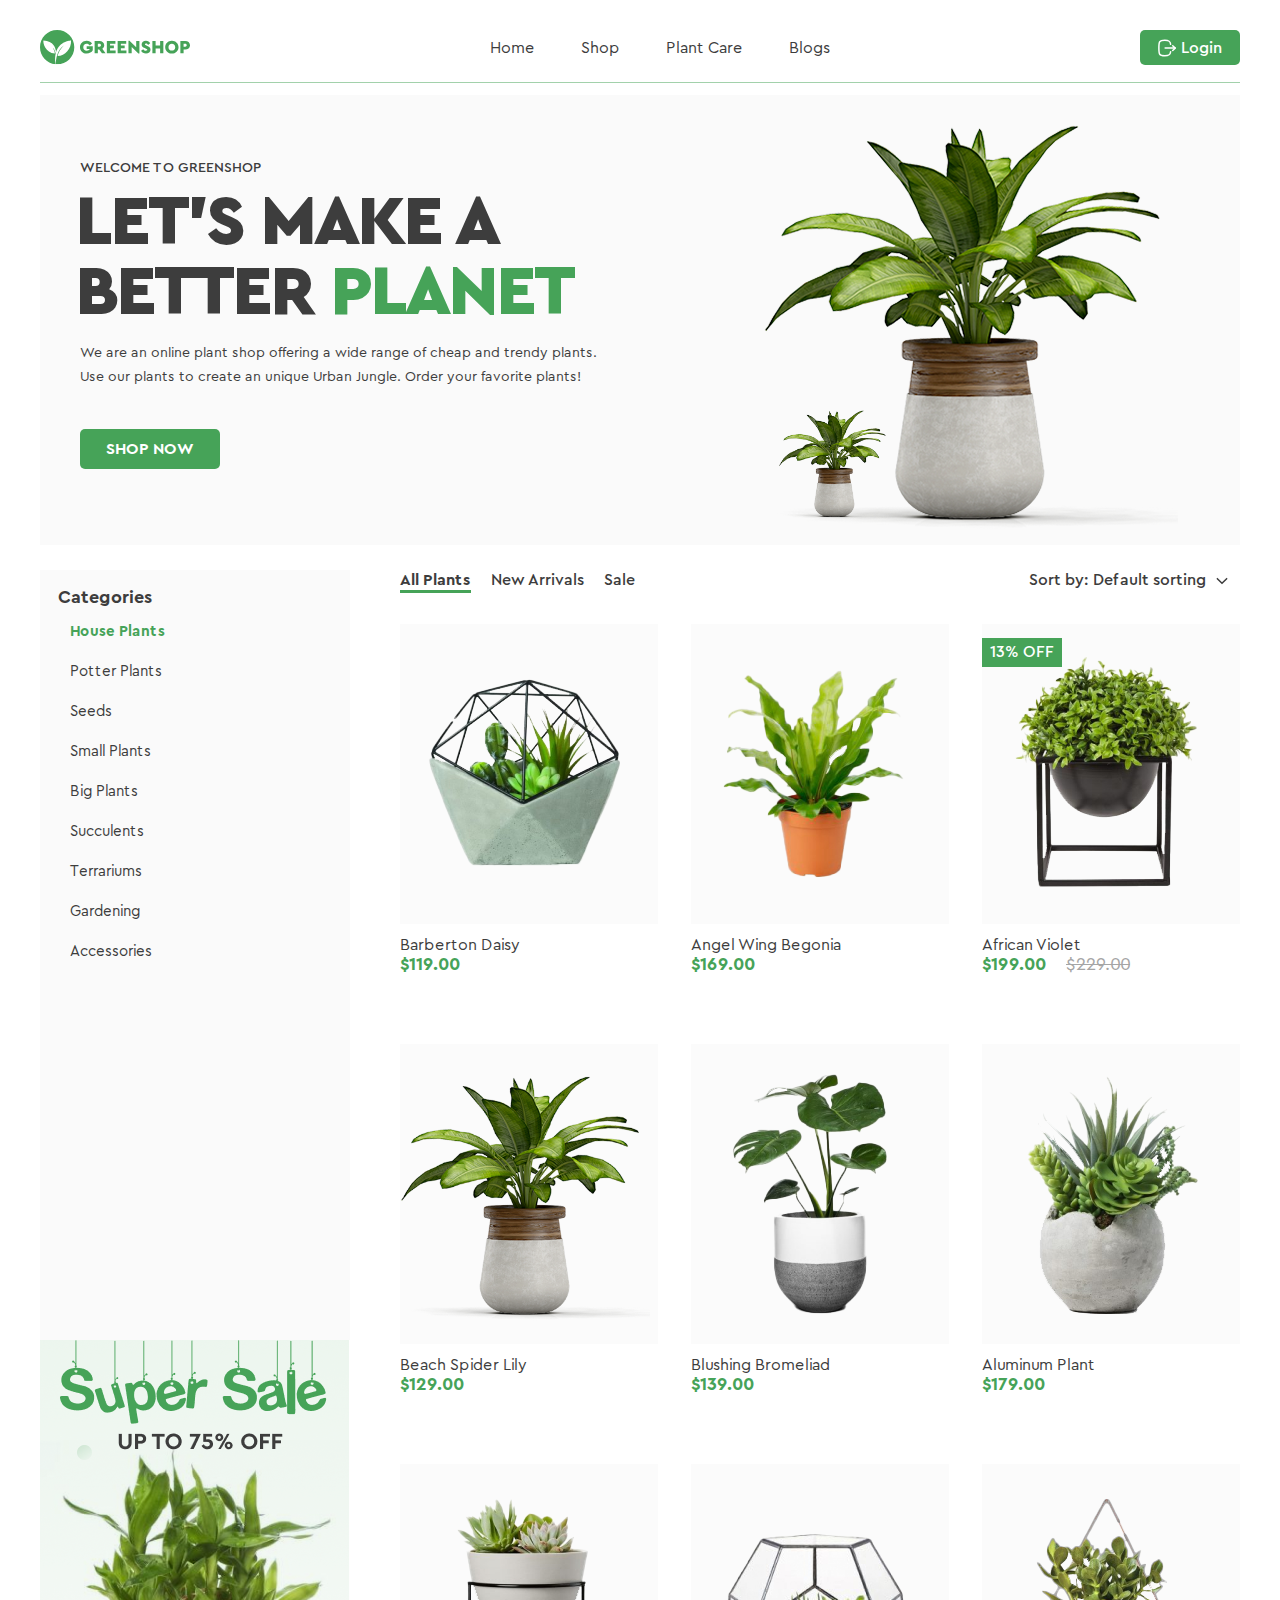
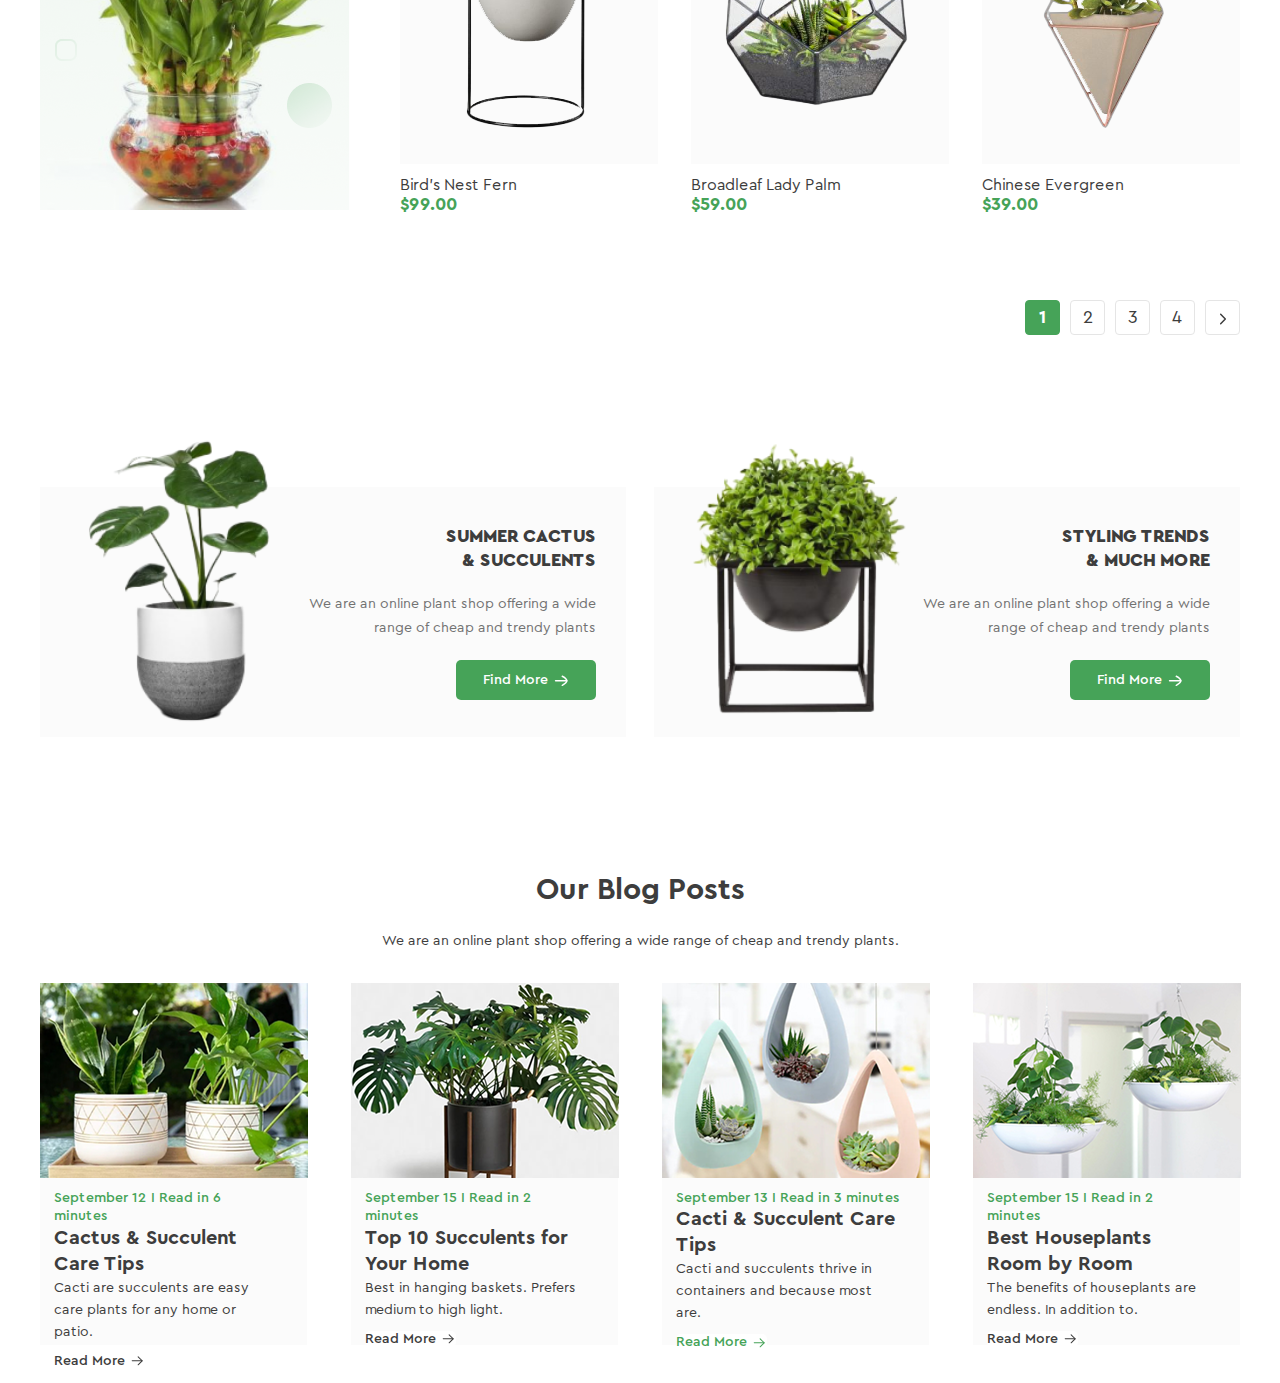
<file: index.html>
<!DOCTYPE html>
<html lang="en">
<head>
    <meta charset="UTF-8">
    <meta name="viewport"
          content="width=device-width, user-scalable=yes, initial-scale=1.0, maximum-scale=1.0, minimum-scale=0.5">
    <meta http-equiv="X-UA-Compatible" content="ie=edge">
    <title>GREENSHOP - Home</title>
<!--    <link rel="stylesheet" href="./css/reset.css">-->
    <link rel="stylesheet" href="./styles/normalize.css">
    <link rel="stylesheet" href="./styles/index.css">
</head>
<body>
    <div id="menu">
        <div class="header-wrapper">
            <header>
                <nav>
                    <div class="header-wrapper">
                        <div class="header-wrapper-nav wrapper-just-left">
                            <button onclick="location.href ='./index.html'" class="button-home"><img src="./img/logo.svg" alt="Home"></button>
                        </div>
                        <div class="header-wrapper-nav wrapper-just-center">
                            <ul class="list-main-menu">
                                <li>
                                    <a href="#section1">Home</a>
                                </li>
                                <li>
                                    <a href="#section2">Shop</a>
                                </li>
                                <li>
                                    <a href="#section3">Plant&nbsp;Care</a>
                                    <ul>
                                        <li>
                                            <a href="#">Drainage</a>
                                        </li>
                                        <li>
                                            <a href="#">Fungicides</a>
                                        </li>
                                        <li>
                                            <a href="#">Fertilizer</a>
                                        </li>
                                        <li>
                                            <a href="#">Priming<div class="dropdown-marker"></div></a>
                                            <ul>
                                                <li><a href="#">Universal</a></li>
                                                <li><a href="#">For Ficus</a></li>
                                                <li><a href="#">For Cacti</a></li>
                                                <li><a href="#">For Citrus</a></li>
                                                <li><a href="#">For those in bloom</a></li>
                                                <li><a href="#">For Orchids</a></li>
                                            </ul>
                                        </li>
                                    </ul>
                                </li>
                                <li>
                                    <a href="#section4">Blogs</a>
                                </li>
                            </ul>
                        </div>
                        <div class="header-wrapper-nav wrapper-just-right">
                            <button onclick="location.href ='./pages/register.html'" class="button-login wrapper-just-left"><img class="loginImg" src="./img/login.svg" alt="Login">Login</button>
                        </div>
                    </div>
                </nav>
            </header>
        </div>
    </div>
    <div id="banner">
        <div class="header-wrapper">
            <div class="banner-wrapper">
                <div class="banner-container">
                    <div>
                        <h2 class="text">WELCOME TO GREENSHOP</h2>
                    </div>
                    <div>
                        <h1 class="text">LET'S MAKE A<br>BETTER <span class="text-color-gs">PLANET</span></h1>
                    </div>
                    <div>
                        <h3 class="text">We are an online plant shop offering a wide range of cheap and trendy plants. Use our plants to create an unique Urban Jungle. Order your favorite plants!</h3>
                    </div>
                    <div>
                        <button onclick="location.href ='https://www.instagram.com/life.contours/'" class="button-shopnow">SHOP&nbsp;NOW</button>
                    </div>
                </div>
                <div class="banner-container">
                    <div class="">
                        <img class="plantImgLarge" src="./img/plant-04.png" alt="">
                    </div>
                    <div class="">
                        <img class="plantImgSmall" src="./img/plant-04.png" alt="">
                    </div>
                </div>
            </div>
        </div>
    </div>
    <div id="categories">
        <div class="header-wrapper wrapper-align-left">
        <div>
            <div class="categories-wrapper marginT25">
                <div class="categories-menu-bg">
                    <div class="marginT18">
                        <span class="categories-header">Categories</span>
                        <ul class="categories-menu">
                            <li class="sel">House Plants</li>
                            <li>Potter Plants</li>
                            <li>Seeds</li>
                            <li>Small Plants</li>
                            <li>Big Plants</li>
                            <li>Succulents</li>
                            <li>Terrariums</li>
                            <li>Gardening</li>
                            <li>Accessories</li>
                        </ul>
                    </div>
                    <img class="bannerCategories" src="./img/banner-categories.png" alt="">
                </div>
                <div class="all-plants-bg">
                    <nav>
                        <div class="display-flex">
                            <div class="all-plants-wrapper-nav">
                                <div class="all-plants-menu sel">All&nbsp;Plants</div>
                                <div class="all-plants-menu">New&nbsp;Arrivals</div>
                                <div class="all-plants-menu">Sale</div>
                            </div>
                            <div class="all-plants-wrapper-nav wrapper-just-right">
                                <div class="all-plants-menu">Sort&nbsp;by:&nbsp;Default&nbsp;sorting&nbsp;&nbsp;<img class="vertical-align-middle" src="./img/dropdownmenu-arrow-down.svg" alt=""></div>
                            </div>
                        </div>
                    </nav>
                    <div class="marginT31">
                        <div class="display-flex">
                            <div class="plant-item-container all-plants-items-wrapper-nav">
                                <div class="plant-item-icons">
                                    <div class="plant-item-icons-stripe"></div>
                                    <div class="plant-item-icons-wrapper">
                                        <div class="plant-item-icons-item"><img class="" src="./img/hover-cart.svg" alt=""></div>
                                        <div class="plant-item-icons-item"><img class="" src="./img/hover-fav.svg" alt=""></div>
                                        <div class="plant-item-icons-item"><img class="" src="./img/hover-zoom.svg" alt=""></div>
                                    </div>
                                </div>
                                <div class="plant-image-container">
                                    <img class="" height="250" src="./img/plant-01.png" alt="">
                                </div>
                                <div class="plant-text-container">
                                    <span class="plant-text-style">Barberton Daisy</span><br>
                                    <span class="plant-text-style price">$119.00</span>
                                </div>
                            </div>
                            <div class="plant-item-container all-plants-items-wrapper-nav">
                                <div class="plant-item-icons">
                                    <div class="plant-item-icons-stripe"></div>
                                    <div class="plant-item-icons-wrapper">
                                        <div class="plant-item-icons-item"><img class="" src="./img/hover-cart.svg" alt=""></div>
                                        <div class="plant-item-icons-item"><img class="" src="./img/hover-fav.svg" alt=""></div>
                                        <div class="plant-item-icons-item"><img class="" src="./img/hover-zoom.svg" alt=""></div>
                                    </div>
                                </div>
                                <div class="plant-image-container">
                                    <img class="" height="250" src="./img/plant-02.png" alt="">
                                </div>
                                <div class="plant-text-container">
                                    <span class="plant-text-style">Angel Wing Begonia</span><br>
                                    <span class="plant-text-style price">$169.00</span>
                                </div>
                            </div>
                            <div class="plant-item-container all-plants-items-wrapper-nav">
                                <div class="plant-item-ribbon-sale">13% OFF</div>
                                <div class="plant-item-icons">
                                    <div class="plant-item-icons-stripe"></div>
                                    <div class="plant-item-icons-wrapper">
                                        <div class="plant-item-icons-item"><img class="" src="./img/hover-cart.svg" alt=""></div>
                                        <div class="plant-item-icons-item"><img class="" src="./img/hover-fav.svg" alt=""></div>
                                        <div class="plant-item-icons-item"><img class="" src="./img/hover-zoom.svg" alt=""></div>
                                    </div>
                                </div>
                                <div class="plant-image-container">
                                    <img class="" height="250" src="./img/plant-03.png" alt="">
                                </div>
                                <div class="plant-text-container">
                                    <span class="plant-text-style">African Violet</span><br>
                                    <span class="plant-text-style price">$199.00</span>
                                    <span class="plant-text-style price-discount">$229.00</span>
                                </div>
                            </div>
                        </div>
                    </div>
                    <div class="marginT70">
                        <div class="display-flex">
                            <div class="plant-item-container all-plants-items-wrapper-nav">
                                <div class="plant-item-icons">
                                    <div class="plant-item-icons-stripe"></div>
                                    <div class="plant-item-icons-wrapper">
                                        <div class="plant-item-icons-item"><img class="" src="./img/hover-cart.svg" alt=""></div>
                                        <div class="plant-item-icons-item"><img class="" src="./img/hover-fav.svg" alt=""></div>
                                        <div class="plant-item-icons-item"><img class="" src="./img/hover-zoom.svg" alt=""></div>
                                    </div>
                                </div>
                                <div class="plant-image-container">
                                    <img class="" width="250" src="./img/plant-04.png" alt="">
                                </div>
                                <div class="plant-text-container">
                                    <span class="plant-text-style">Beach Spider Lily</span><br>
                                    <span class="plant-text-style price">$129.00</span>
                                </div>
                            </div>
                            <div class="plant-item-container all-plants-items-wrapper-nav">
                                <div class="plant-item-icons">
                                    <div class="plant-item-icons-stripe"></div>
                                    <div class="plant-item-icons-wrapper">
                                        <div class="plant-item-icons-item"><img class="" src="./img/hover-cart.svg" alt=""></div>
                                        <div class="plant-item-icons-item"><img class="" src="./img/hover-fav.svg" alt=""></div>
                                        <div class="plant-item-icons-item"><img class="" src="./img/hover-zoom.svg" alt=""></div>
                                    </div>
                                </div>
                                <div class="plant-image-container">
                                    <img class="" height="250" src="./img/plant-05.png" alt="">
                                </div>
                                <div class="plant-text-container">
                                    <span class="plant-text-style">Blushing Bromeliad</span><br>
                                    <span class="plant-text-style price">$139.00</span>
                                </div>
                            </div>
                            <div class="plant-item-container all-plants-items-wrapper-nav">
                                <div class="plant-item-icons">
                                    <div class="plant-item-icons-stripe"></div>
                                    <div class="plant-item-icons-wrapper">
                                        <div class="plant-item-icons-item"><img class="" src="./img/hover-cart.svg" alt=""></div>
                                        <div class="plant-item-icons-item"><img class="" src="./img/hover-fav.svg" alt=""></div>
                                        <div class="plant-item-icons-item"><img class="" src="./img/hover-zoom.svg" alt=""></div>
                                    </div>
                                </div>
                                <div class="plant-image-container">
                                    <img class="" height="250" src="./img/plant-06.png" alt="">
                                </div>
                                <div class="plant-text-container">
                                    <span class="plant-text-style">Aluminum Plant</span><br>
                                    <span class="plant-text-style price">$179.00</span>
                                </div>
                            </div>
                        </div>
                    </div>
                    <div class="marginT70">
                        <div class="display-flex">
                            <div class="plant-item-container all-plants-items-wrapper-nav">
                                <div class="plant-item-icons">
                                    <div class="plant-item-icons-stripe"></div>
                                    <div class="plant-item-icons-wrapper">
                                        <div class="plant-item-icons-item"><img class="" src="./img/hover-cart.svg" alt=""></div>
                                        <div class="plant-item-icons-item"><img class="" src="./img/hover-fav.svg" alt=""></div>
                                        <div class="plant-item-icons-item"><img class="" src="./img/hover-zoom.svg" alt=""></div>
                                    </div>
                                </div>
                                <div class="plant-image-container">
                                    <img class="" height="250" src="./img/plant-07.png" alt="">
                                </div>
                                <div class="plant-text-container">
                                    <span class="plant-text-style">Bird's Nest Fern</span><br>
                                    <span class="plant-text-style price">$99.00</span>
                                </div>
                            </div>
                            <div class="plant-item-container all-plants-items-wrapper-nav">
                                <div class="plant-item-icons">
                                    <div class="plant-item-icons-stripe"></div>
                                    <div class="plant-item-icons-wrapper">
                                        <div class="plant-item-icons-item"><img class="" src="./img/hover-cart.svg" alt=""></div>
                                        <div class="plant-item-icons-item"><img class="" src="./img/hover-fav.svg" alt=""></div>
                                        <div class="plant-item-icons-item"><img class="" src="./img/hover-zoom.svg" alt=""></div>
                                    </div>
                                </div>
                                <div class="plant-image-container">
                                    <img class="" height="250" src="./img/plant-08.png" alt="">
                                </div>
                                <div class="plant-text-container">
                                    <span class="plant-text-style">Broadleaf Lady Palm</span><br>
                                    <span class="plant-text-style price">$59.00</span>
                                </div>
                            </div>
                            <div class="plant-item-container all-plants-items-wrapper-nav">
                                <div class="plant-item-icons">
                                    <div class="plant-item-icons-stripe"></div>
                                    <div class="plant-item-icons-wrapper">
                                        <div class="plant-item-icons-item"><img class="" src="./img/hover-cart.svg" alt=""></div>
                                        <div class="plant-item-icons-item"><img class="" src="./img/hover-fav.svg" alt=""></div>
                                        <div class="plant-item-icons-item"><img class="" src="./img/hover-zoom.svg" alt=""></div>
                                    </div>
                                </div>
                                <div class="plant-image-container">
                                    <img class="" height="250" src="./img/plant-09.png" alt="">
                                </div>
                                <div class="plant-text-container">
                                    <span class="plant-text-style">Chinese Evergreen</span><br>
                                    <span class="plant-text-style price">$39.00</span>
                                </div>
                            </div>
                        </div>
                    </div>
                </div>
            </div>
        </div>
    </div>
    </div>
    <div id="pages">
        <div class="categories-footer marginT90 marginB50 header-wrapper wrapper-just-right">
            <nav>
                <div class="display-flex wrapper-just-right">
                    <div class="categories-footer-page sel">1</div>
                    <div class="categories-footer-page">2</div>
                    <div class="categories-footer-page">3</div>
                    <div class="categories-footer-page">4</div>
                    <div class="categories-footer-page"><img class="vertical-align-middle button-next-page" src="./img/dropdownmenu-arrow-down.svg" alt=""></div>
                </div>
            </nav>
        </div>
    </div>
    <div id="info">
        <div class="info-wrapper">
            <div class="info-item-container">
                <div class="info-white-header"></div>
                <div class="info-image-container">
                    <img class="info-image-container img" src="./img/plant-05.png" alt="">
                </div>
                <div class="info-text-wrapper">
                    <div class="info-text-container">
                        <span class="info-text-style">Summer cactus & succulents</span>
                    </div>
                    <div class="info-text-container desc">
                        <span class="info-text-style desc">We are an online plant shop offering a wide range of cheap and trendy plants</span>
                    </div>
                    <div>
                        <button onclick="location.href ='https://www.instagram.com/life.contours/'" class="button-findmore">
                            Find&nbsp;More&nbsp;<img class="vertical-align-middle" src="./img/arrow-right-white.svg" alt="">
                        </button>
                    </div>
                </div>
            </div>
            <div class="info-item-container">
                <div class="info-white-header"></div>
                <div class="info-image-container">
                    <img class="info-image-container img" src="./img/plant-03.png" alt="">
                </div>
                <div class="info-text-wrapper">
                    <div class="info-text-container">
                        <span class="info-text-style">Styling Trends & much more</span>
                    </div>
                    <div class="info-text-container desc">
                        <span class="info-text-style desc">We are an online plant shop offering a wide range of cheap and trendy plants</span>
                    </div>
                    <div>
                        <button onclick="location.href ='https://www.instagram.com/life.contours/'" class="button-findmore">
                            Find&nbsp;More&nbsp;<img class="vertical-align-middle" src="./img/arrow-right-white.svg" alt="">
                        </button>
                    </div>
                </div>
            </div>
        </div>
    </div>
    <div id="blogs">
        <div class="blog-wrapper header">
            <div class="blog-header-style">
                <span>Our Blog Posts</span>
            </div>
            <div class="blog-desc-style">
                <span>We are an online plant shop offering a wide range of cheap and trendy plants.</span>
            </div>
        </div>
        <div class="blog-wrapper">
            <div class="blog-item-container">
                <div class="blog-image-container">
                    <img src="./img/blog-01.png" alt="">
                </div>
                <div class="blog-text-wrapper">
                    <div class="blog-text-container">
                        <span class="blog-text-style date">September 12 I Read in 6 minutes</span>
                    </div>
                    <div class="blog-text-container">
                        <span class="blog-text-style name">Cactus & Succulent Care Tips</span>
                    </div>
                    <div class="blog-text-container">
                        <span class="blog-text-style desc">Cacti are succulents are easy care plants for any home or patio.</span>
                    </div>
                    <div>
                        <button onclick="location.href ='https://www.instagram.com/life.contours/'" class="button-readmore-text">
                            Read&nbsp;More&nbsp;<img class="vertical-align-middle" src="./img/arrow-right-grey.svg" alt="">
                        </button>
                    </div>
                </div>
            </div>
            <div class="blog-item-container">
                <div class="blog-image-container">
                    <img src="./img/blog-02.png" alt="">
                </div>
                <div class="blog-text-wrapper">
                    <div class="blog-text-container">
                        <span class="blog-text-style date">September 15 I Read in 2 minutes</span>
                    </div>
                    <div class="blog-text-container">
                        <span class="blog-text-style name">Top 10 Succulents for Your Home</span>
                    </div>
                    <div class="blog-text-container">
                        <span class="blog-text-style desc">Best in hanging baskets. Prefers medium to high light.</span>
                    </div>
                    <div>
                        <button onclick="location.href ='https://www.instagram.com/life.contours/'" class="button-readmore-text">
                            Read&nbsp;More&nbsp;<img class="vertical-align-middle" src="./img/arrow-right-grey.svg" alt="">
                        </button>
                    </div>
                </div>
            </div>
            <div class="blog-item-container">
                <div class="blog-image-container">
                    <img src="./img/blog-03.png" alt="">
                </div>
                <div class="blog-text-wrapper">
                    <div class="blog-text-container">
                        <span class="blog-text-style date">September 13 I Read in 3 minutes</span>
                    </div>
                    <div class="blog-text-container">
                        <span class="blog-text-style name">Cacti & Succulent Care Tips</span>
                    </div>
                    <div class="blog-text-container">
                        <span class="blog-text-style desc">Cacti and succulents thrive in containers and because most are.</span>
                    </div>
                    <div>
                        <button onclick="location.href ='https://www.instagram.com/life.contours/'" class="button-readmore-text sel">
                            Read&nbsp;More&nbsp;<img class="vertical-align-middle" src="./img/arrow-right-green.svg" alt="">
                        </button>
                    </div>
                </div>
            </div>
            <div class="blog-item-container">
                <div class="blog-image-container">
                    <img src="./img/blog-04.png" alt="">
                </div>
                <div class="blog-text-wrapper">
                    <div class="blog-text-container">
                        <span class="blog-text-style date">September 15 I Read in 2 minutes</span>
                    </div>
                    <div class="blog-text-container">
                        <span class="blog-text-style name">Best Houseplants Room by Room</span>
                    </div>
                    <div class="blog-text-container">
                        <span class="blog-text-style desc">The benefits of houseplants are endless. In addition to.</span>
                    </div>
                    <div>
                        <button onclick="location.href ='https://www.instagram.com/life.contours/'" class="button-readmore-text">
                            Read&nbsp;More&nbsp;<img class="vertical-align-middle" src="./img/arrow-right-grey.svg" alt="">
                        </button>
                    </div>
                </div>
            </div>
        </div>
    </div>
    <div class="clearfix"></div>
</body>
</html>
</file>
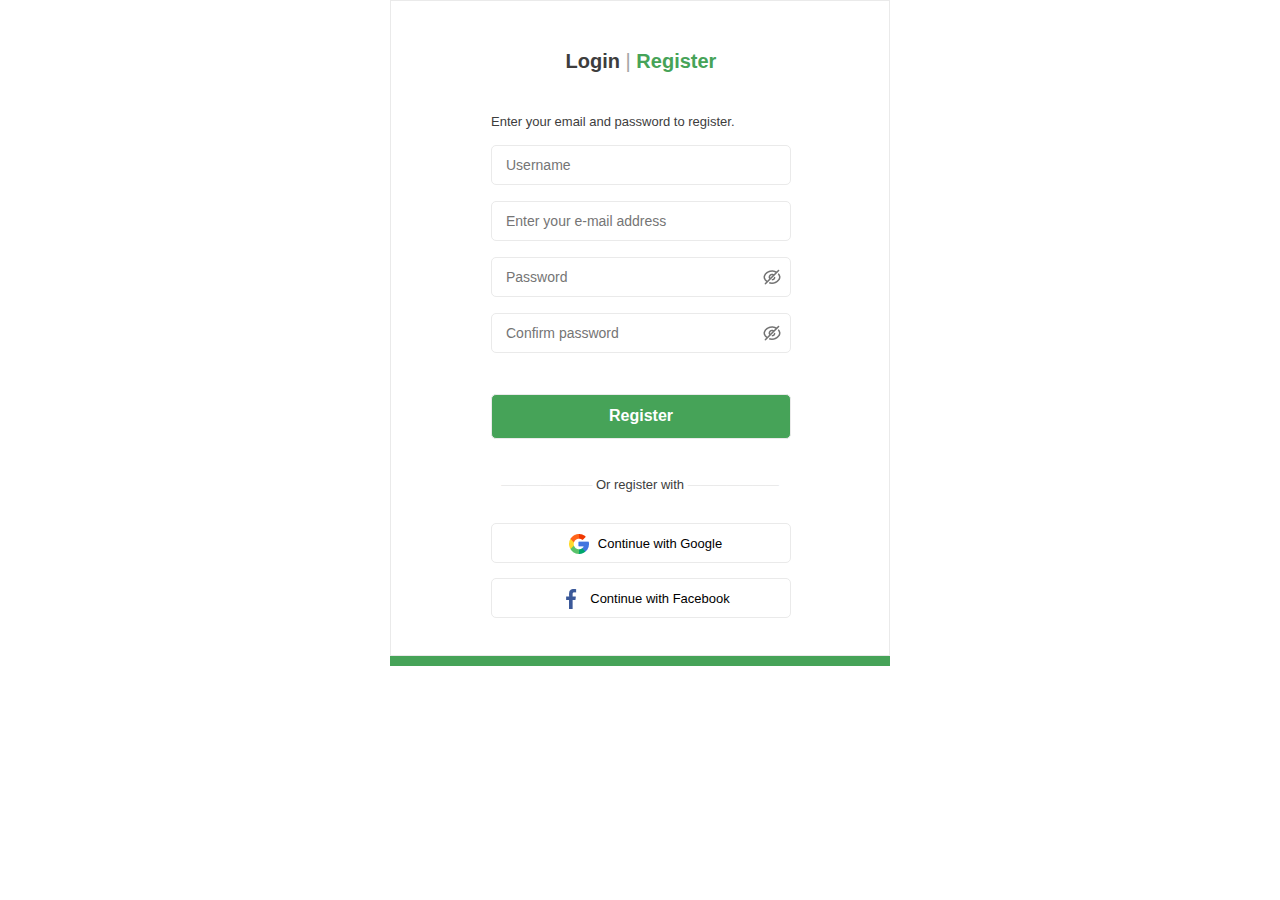
<file: pages/register.html>
<!DOCTYPE html>
<html lang="en">
<head>
    <meta charset="UTF-8">
    <title>GREENSHOP - Registration</title>
<!--    <link rel="stylesheet" href="./css/reset.css">-->
    <link rel="stylesheet" href="../styles/normalize.css">
    <link rel="stylesheet" href="../styles/register.css">
</head>
<body>

<div id="resultField" class="resultField"></div>

<div>
    <div class="titleParent">
        <div class="titleParentContainer">
            <span class="textTitleParent">
                <b>
                <span class="textTitle-01">
                    Login
                </span>
                </b>
                <span class="textTitle-02">
                     |
                </span>
                <b>
                <span class="textTitle-03">
                    Register
                </span>
                </b>
            </span>
        </div>
        <div class="fieldDescription-01">
            <span class="textDescription-01">
                Enter your email and password to register.
            </span>
        </div>
        <form id="myForm" action="#">
            <div class="fieldForm padding-T-14">
                <input class="textInput" type="text" name="username" placeholder="Username" pattern="^[a-zA-Zа-яА-Я ]+$" required>
            </div>
            <div class="fieldForm padding-T-16">
                <input class="textInput" type="email" name="email" placeholder="Enter your e-mail address" pattern="[^@\s]+@[^@\s]+\.[^@\s]+" required>
            </div>
            <div class="fieldForm padding-T-16">
                <input class="textInput imagePasswordHide" type="password" name="password" placeholder="Password" pattern="^[a-zA-Z0-9]+$" required>
            </div>
            <div class="fieldForm padding-T-16">
                <input class="textInput imagePasswordHide" type="password" name="password" placeholder="Confirm password" pattern="^[a-zA-Z0-9]+$" required>
            </div>
            <div class="fieldForm padding-T-41">
                <input  class="textButtonRegister" type="submit" name="register" value="Register">
            </div>
            <div class="fieldDescription-02">
                <span class="textDescription-02">
                        <span class="textDesc-02-1">
                            ———————
                        </span>
                        <span class="textDesc-02-2">
                            Or register with
                        </span>
                        <span class="textDesc-02-3">
                            ———————
                        </span>
                </span>
            </div>
        </form>
        <div class="buttonContainer padding-T-30">
            <button class="button" onclick="location.href='http://www.google.com'" type="button">
                    <span class="textButtonHref">
                        <img src="../img/google.png" alt="" class="padding-9">Continue with Google
                    </span>
            </button>
        </div>
        <div class="buttonContainer padding-T-45">
            <button class="button" onclick="location.href='http://www.facebook.com'" type="button">
                    <span class="textButtonHref">
                        <img src="../img/facebook.png" alt="" class="padding-9">Continue with Facebook
                    </span>
            </button>
        </div>
    </div>
    <div class="footerLine">
        <footer></footer>
    </div>
</div>

<script>
    document.addEventListener("submit", function (event) {
        event.preventDefault();
        console.log(event, "event");
        // Check if the submitted form is your form with the ID 'myForm'
        if (event.target.id === "myForm") {
            // Prevent the default form submission
            event.preventDefault();

            // Get the form element
            const form = event.target;

            // Get all form fields
            const formData = new FormData(form);

            let result = "";

                result +=  "\n" + "\n" + "\n"; // visuall offset top
            // Iterate through form data and build the result string
            formData.forEach(function (value, key) {
                result += key + ": " + value + "\n";
            });
                result +=  "\n" + "\n" + "\n"; // visuall offset bottom
            // Display the result in the resultDiv
            document.getElementById("resultField").innerText = result;
            // If you want to do something else with the result, you can do it here

            return false;
        }
    });
</script>

</body>
</html>
</file>
<file: styles/index.css>
@import url("./fonts.css");

html {
    box-sizing: border-box;
}
*, *:before, *:after {
    box-sizing: inherit;
}
header{
    justify-content: center;
    height: 53px;
    width: 1200px;
    margin: 30px 30px 12px 30px;
    border-bottom: 0.3px solid #46A35880;
}
.display-flex{
    display: flex;
}
.categories-wrapper{
    display: flex;
    flex-direction: row;
}
.header-wrapper{
    display: flex;
    margin: auto;
    width: 1200px;
    justify-content: center;
    text-align: center;
}
.header-wrapper-nav{
    display: flex;
    width: calc(100% / 3);
}
.wrapper-just-left{
    justify-content: start;
}
.wrapper-just-center{
    justify-content: center;
}
.wrapper-just-right{
    justify-content: end;
}
.wrapper-align-left{
    text-align: left;
}
.wrapper-align-right{
    text-align: right;
}
.wrapper-align-center{
    text-align: center;
}
.banner-wrapper{
    display: flex;
    justify-content: start;
    width: 1200px;
    height: 450px;
    background-color: #F5F5F580;
}
.banner-container{
    position: relative;
    width: 600px;
    height: 450px;
    border: none;
    text-align: start;
}
button{
    width: fit-content;
    border: none;
    justify-content: center;
    align-items: center;
    border-radius: 5px;
    background-color: #ffffff;
    padding: 0;
}
.button-home{
    border: none;
    border-radius: 0;
    width: 150px;
    height: 35px;
    margin-right: 25px;
    text-align: center;
    cursor: pointer;
}
.button-login{
    display: flex;
    background-color: #46A358;
    width: 100px;
    height: 35px;
    font-weight: 500;
    font-size: 16px;
    color: #ffffff;
    line-height: 20px;
    font-family: 'Cera Pro', sans-serif;
    margin-left: 25px;
    cursor: pointer;
}
.button-menu{
    width: fit-content;
    height: 53px;
    font-weight: 400;
    font-size: 16px;
    color: #3D3D3D;
    line-height: 20px;
    font-family: 'Cera Pro', sans-serif;
    align-items: start;
    margin: 0 25px;
    padding-top: 8px;
    cursor: pointer;
}
.button-menu.sel{
    font-weight: 700;
    border-bottom: 3px solid #46A358;
}
.button-menu:hover{
    font-weight: 700;
    border-bottom: 3px solid #46A358;
}
.button-menu:active{
    border-bottom: 3px solid #a34646;
}
.button-menu.sel:hover{
    font-weight: 500;
    border: none;
}
.button-menu.sel:active{
    border-bottom: 3px solid #46A358;
}
.text-color-gs{
    color: #46A358;
}

/* MAIN MENU DROPDOWN*/
.dropdown-marker{
    position: absolute;
    right: calc(-45px + 12px);
    bottom: 9px;
    height: 16px;
    width: 16px;
    transform: translateX(0) rotate(-90deg);
    background-image: url('../img/dropdownmenu-arrow-down.svg');
}
ul {
    list-style: none;
    text-decoration: none;
}
.list-main-menu {
    z-index: 1;
    list-style: none;
    display: flex;
    align-items: center;
    justify-content: center;
    gap: 46px;

    font-weight: 400;
    font-size: 16px;
    line-height: 20px;
    font-family: 'Cera Pro', sans-serif;
    text-align: start;
    margin: 0 25px;
    padding-top: 8px;
    cursor: pointer;

    a{
        color: #3D3D3D;
    }
    > li {
        display: block;
        padding-bottom: 21px;
        border-bottom: 3px solid transparent;
        &:hover{
            font-weight: 700;
            border-bottom: 3px solid #46A358;
        }
    }
    > li:hover > ul {
        display: block;
        width: 188px;
        padding-top: 57px;
        font-weight: 400;
        left: calc(-100% - 18px);
        > li {
            width: 188px;
            padding: 7px 0 8px 14px;
            text-align: justify;
            text-justify: inter-word;
            background: #EDF6EE;
            border-right: 2px solid #F5F5F5;
            &:hover {
                font-weight: 700;
                background-color: #1A712A;
                a{color: white;}
            }
            &:hover .dropdown-marker{
                background-image: url('../img/dropdownmenu-arrow-down-white.svg');
                transform: rotate(-270deg);
            }
        }
        > li:hover > ul {
            display: block;
            top: 57px;
            left: calc(100% + 0px);
            height: 35px;
            font-weight: 400;
            > li {
                width: 178px;
                padding: 7px 0 8px 14px;
                background: #EDF6EE;
                a{color: #3D3D3D;}
                &:hover {
                    font-weight: 700;
                    background-color: #1A712A;
                    a{color: white;}
                }
                a {
                    text-decoration: none;
                }
            }
        }
    }
    ul {
        position: absolute;
        display: none;
        top: 0;
    }
    > li {
        position: relative;
        font-size: 100%;
        a {
            display: inline-block;
            width: 100%;
            text-decoration: none;
        }
    }
}
/* MAIN MENU DROPDOWN */

.text{
    text-align: start;
    font-family: 'Cera Pro', sans-serif;
    padding-left: 40px;
}
h1{
    font-weight: 900;
    font-size: 70px;
    line-height: 70px;
    color: #3D3D3D;
    padding-top: 0px;
    margin: 0 0 0 -5px;
    letter-spacing: -3px;
    width: 700px;
}
h2{
    font-weight: 500;
    font-size: 14px;
    line-height: 16px;
    color: #3D3D3D;
    padding-top: 53px;
    width: 500px;
}
h3{
    font-weight: 400;
    font-size: 14px;
    line-height: 24px;
    color: #3D3D3D;
    padding-top: 0px;
    margin-bottom: 0px;
    width: 560px;
}
.button-shopnow{
    background-color: #46A358;
    width: 140px;
    height: 40px;
    color: #ffffff;
    font-weight: 700;
    font-size: 16px;
    line-height: 20px;
    font-family: 'Cera Pro', sans-serif;
    margin-top: 40px;
    margin-left: 40px;
    cursor: pointer;
}
.button-findmore{
    background-color: #46A358;
    width: 140px;
    height: 40px;
    color: #ffffff;
    font-weight: 500;
    font-size: 14px;
    line-height: 20px;
    font-family: 'Cera Pro', sans-serif;
    cursor: pointer;
}
.button-readmore-text{
    margin-top: 10px;
    color: #3D3D3D;
    font-weight: 500;
    font-size: 14px;
    line-height: 16px;
    font-family: 'Cera Pro', sans-serif;
    cursor: pointer;
}
.button-readmore-text.sel{
    color: #46A358;
}
.loginImg{
    padding: 0px 4px 0px 17px;
}
.plantImgLarge{
    position: absolute;
    scale: 1;
    top: 0;
    right: 0;
    margin-right: 62px;
}
.plantImgSmall{
    position: absolute;
    scale: 0.27;
    top: 143px;
    right: 198px;
}

/*--- CATEGORIES ---*/
div.marginT18{
    margin-top: 18px;
}
div.marginT25{
    margin-top: 25px;
}
div.marginT31{
    margin-top: 31px;
}
div.marginT70{
    margin-top: 70px;
}
div.marginT90{
    margin-top: 90px;
}
div.marginB50{
    margin-bottom: 50px;
}

div.float-block-L{
    float: left;
}
div.float-block-R{
    float: right;
}
.categories-menu-bg{
    position: relative;
    width: 310px;
    height: 1240px;
    margin: 0px 50px 0px 0px;
    background-color: #F5F5F580;
}
.categories-header{
    font-weight: 700;
    font-size: 18px;
    color: #3D3D3D;
    line-height: 18px;
    font-family: 'Cera Pro', sans-serif;
    margin-left: 18px;
}
.categories-menu{
    font-weight: 400;
    font-size: 15px;
    color: #3D3D3D;
    line-height: 40px;
    font-family: 'Cera Pro', sans-serif;
    margin-top: 5px;
    padding-left: 30px;
    cursor: pointer;
}
.categories-menu li {
    list-style:none;
}
.categories-menu li.sel{
    font-weight: 700;
    color: #46A358;
}
.categories-menu li:hover{
    font-weight: 700;
    color: #46A358;
}

.all-plants-bg{
    width: 840px;
    height: 1240px;
}
.all-plants-wrapper-nav{
    display: flex;
    width: calc(100% / 2);
}
.all-plants-items-wrapper-nav{
    width: calc(100% / 3);
    display: block;
    margin: 0 16.5px 0 16.5px;
}
.all-plants-items-wrapper-nav:first-child{
    margin: 0 16.5px 0 0;
}
.all-plants-items-wrapper-nav:last-child{
    margin: 0 0 0 16.5px;
}


.all-plants-menu{
    width: fit-content;
    height: 23px;
    font-weight: 500;
    font-size: 16px;
    color: #3D3D3D;
    line-height: 20px;
    font-family: 'Cera Pro', sans-serif;
    align-items: start;
    margin: 0 10px;
    cursor: pointer;
}
.all-plants-menu:first-child {
    margin-left: 0px;
}
.all-plants-menu.sel{
    font-weight: 700;
    border-bottom: 3px solid #46A358;
}
.all-plants-menu:hover{
    font-weight: 700;
    border-bottom: 3px solid #46A358;
}

.plant-item-container{
    position: relative;
    width: 258px;
    height: 350px;
    cursor: pointer;
}
.plant-item-container:hover .plant-item-icons{
    display: flex;
}
.plant-item-icons{
    position: absolute;
    display: none;
    top: 0;
    width: 258px;
    height: 300px;
    cursor: pointer;
}
.plant-item-icons-stripe{
    position: absolute;
    top: 0;
    height: 1px;
    width: 100%;
    background-color: #46A358;
}
.plant-item-icons-wrapper{
    position: absolute;
    bottom: 7px;
    left: 0;
    right: 0;
    display: flex;
    gap: 10px;
    justify-content: center;
}
.plant-item-icons-item{
    height: 35px;
    width: 35px;
    border-radius: 5px;
    padding: 7.5px;
    background-color: #FFFFFF;
}
.plant-item-ribbon-sale{
    position: absolute;
    top: 14px;
    left: 0;
    width: 80px;
    height: 29px;
    display: flex;
    padding-bottom: 2px;
    justify-content: center;
    align-items: center;
    background-color: #46A358;
    font-weight: 500;
    font-size: 16px;
    color: #FFFFFF;
    line-height: 16px;
    font-family: 'Cera Pro', sans-serif;
}
.plant-image-container{
    width: 258px;
    height: 300px;
    background-color: #FBFBFB;
    display: flex;
    align-items: center;
}
.plant-text-container{
    position: absolute;
    bottom: 0;
    left: 0;
    width: 258px;
}
.plant-text-style{
    font-weight: 400;
    font-size: 16px;
    color: #3D3D3D;
    line-height: 16px;
    font-family: 'Cera Pro', sans-serif;
}
.plant-text-style.price{
    font-weight: 700;
    font-size: 18px;
    color: #46A358;
    line-height: 18px;
}
.plant-text-style.price-discount{
    margin-left: 16px;
    font-weight: 400;
    font-size: 18px;
    color: #A5A5A5;
    text-decoration: line-through;
    line-height: 18px;
}
.info-wrapper{
    padding-top: 50px;
    display: flex;
    margin: auto;
    width: 1200px;
    justify-content: center;
    text-align: right;

    flex-direction: row;
    align-items: center;
    gap: 28px;
}
.info-item-container{
    position: relative;
    padding-top: 52px;
    width: 586px;
    height: 302px;
    background-color: #FBFBFB;
    cursor: pointer;
}
.info-white-header{
    width: 100%;
    height: 52px;
    background-color: #FFFFFF;
    position: absolute;
    top: 0;
}
.info-image-container{
    position: absolute;
    bottom: 5px;
    left: 0;
    display: flex;
}
img.info-image-container{
    height: 292px;
}
.info-text-wrapper{
    display: flex;
    flex-direction: column;
    justify-content: center;
    align-items: end;
    gap: 20px;
    width: 285px;
    height: 100%;
    position: absolute;
    bottom: 0;
    right: 30px;
    padding-top: 52px;
}
.info-text-container{
    width: 160px;
}
.info-text-container.desc{
    width: 290px;
}
.info-text-style{
    font-weight: 900;
    font-size: 18px;
    color: #3D3D3D;
    line-height: 24px;
    font-family: 'Cera Pro', sans-serif;
    text-transform: uppercase;
}
.info-text-style.desc{
    font-weight: 400;
    font-size: 14px;
    color: #727272;
    line-height: 24px;
    text-transform: none;
}

.blog-header-style {
    font-weight: 700;
    font-size: 30px;
    color: #3D3D3D;
    line-height: 30px;
    font-family: 'Cera Pro', sans-serif;
}
.blog-desc-style {
    font-weight: 400;
    font-size: 14px;
    color: #3D3D3D;
    line-height: 14px;
    font-family: 'Cera Pro', sans-serif;
    margin-top: -15px;
}
.blog-wrapper{
    display: flex;
    margin: auto;
    width: 1200px;
    justify-content: space-evenly;
    flex-direction: row;
    align-items: center;
    gap: 44px;
}
.blog-wrapper.header{
    padding-top: 138px;
    flex-direction: column;
}
.blog-item-container{
    position: relative;
    margin-top: 35px;
    width: 267px;
    height: 362px;
    background-color: #FBFBFB;
    cursor: pointer;
}
.blog-image-container{
    margin-bottom: 5px;
    width: 268px;
    height: 195px;
}
img.blog-image-container{
    padding: 0;
    margin: 0;
    width: 268px;
    height: 195px;
}
.blog-text-wrapper{
    display: flex;
    flex-direction: column;
    justify-content: space-evenly;
    padding: 5px 30px 14px 14px;
}
.blog-text-container{
    width: 100%;
}
.blog-text-style{
    color: #3D3D3D;
    font-family: 'Cera Pro', sans-serif;
}
.blog-text-style.date{
    font-weight: 500;
    font-size: 14px;
    line-height: 16px;
    color: #46A358;
}
.blog-text-style.name{
    font-weight: 700;
    font-size: 20px;
    line-height: 26px;
}
.blog-text-style.desc{
    font-weight: 400;
    font-size: 14px;
    line-height: 22px;
}

.categories-footer{
    width: 1200px;
    height: 35px;
}
div.categories-footer-page{
    height: 35px;
    width: 35px;
    border-radius: 4px;
    border: 1px solid #E5E5E5;
}
div.categories-footer-page.sel{
    height: 35px;
    width: 35px;
    border-radius: 4px;
    background-color: #46A358;
    border: 1px solid #46A358;
}
div.categories-footer-page:hover{
    height: 35px;
    width: 35px;
    border-radius: 4px;
    background-color: #46A358;
    border: 1px solid #46A358;
}
.categories-footer-page{
    font-weight: 300;
    font-size: 18px;
    color: #3D3D3D;
    background-color: white;
    font-family: 'Cera Pro', sans-serif;
    text-align: center;
    margin: 0 5px;
    cursor: pointer;
    padding: 6px 0;
}
.categories-footer-page:last-child {
    margin-right: 0px;
}
.categories-footer-page.sel{
    color: white;
    font-weight: 700;
}
.categories-footer-page:hover{
    color: white;
    font-weight: 700;
}

.bannerCategories{
    position: absolute;
    scale: 1;
    bottom: 0;
    left: 0;
}
.button-next-page{
    transform: rotate(270deg);
}
.vertical-align-middle{
    vertical-align: middle;
}

.clearfix{
    clear: both;
}
</file>
<file: styles/register.css>
/*---MAIN---*/
body{
    background: #ffffff;
}
input{
    display: block;
    width: 300px;
    border:1px solid #EAEAEA;
    border-radius: 5px;
}
button{
    background-color: #ffffff;
    border:1px solid #EAEAEA;
    display: block;
    width: 300px;
    border-radius: 5px;
}
html {
    box-sizing: border-box;
}
*, *:before, *:after {
    box-sizing: inherit;
}
div{
    text-align: center;
}
/*---MAIN---*/

/*---DIVS---*/
.resultField{
    width: 500px;
    margin: 0 auto;
    font-family: 'Century Gothic', sans-serif;
    text-align: start;
}

.titleParent{
    width: 500px;
    height: 656px;
    margin: 0 auto;
    font-family: 'Century Gothic', sans-serif;
    text-align: center;
    border: 1px solid #EAEAEA;
}
.titleParentContainer{
    width: 500px;
    padding-top: 52px;
}
.fieldDescription-01{
    width: 500px;
    padding-left: 100px;
    padding-right: 100px;
    padding-top: 40px;
    text-align: start;
}
.fieldDescription-02{
    padding-left: 100px;
    padding-right: 100px;
    padding-top: 36px;
}
.fieldForm{
    width: 300px;
    padding-left: 100px;
    padding-right: 100px;
}
.buttonContainer{
    height: 40px;
    padding-left: 100px;
    padding-right: 100px;
}
.footerLine{
    width: 500px;
    height: 10px;
    background-color: #46A358;
    margin: 0 auto;
}
/*---DIVS---*/

/*---TEXTS---*/
.textTitleParent{
    font-weight: 500;
    font-size: 20px;
    line-height: 16px
}
.textTitle-01{
    color: #3D3D3D;
}
.textTitle-02{
    color: #A5A5A5;
}
.textTitle-03{
    color: #46A358;
}
.textDesc-02-1{
    color: #EAEAEA;
}
.textDesc-02-2{
    color: #3D3D3D;
}
.textDesc-02-3{
    color: #EAEAEA;
}
.textDescription-01{
    font-weight: 400;
    font-size: 13px;
    color: #3D3D3D;
    line-height: 16px;
}.textDescription-02{
     font-weight: 400;
     font-size: 13px;
     line-height: 16px
}
.textInput{
    width: 300px;
    height: 40px;
    padding-left: 14px;
    padding-right: 14px;
    padding-top: 12px;
    padding-bottom: 12px;
    font-family: 'Century Gothic', sans-serif;
    font-size: 14px;
    color: #3D3D3D;
    line-height: 16px;
    font-weight: 400;
}
.textButtonRegister{
    width: 300px;
    height: 45px;
    padding-left: 14px;
    padding-right: 14px;
    font-family: 'Century Gothic', sans-serif;
    font-size: 16px;
    color: #ffffff;
    line-height: 16px;
    font-weight: 700;
    padding-top: 12px;
    padding-bottom: 12px;
    background-color: #46A358;
}
.textButtonHref{
    font-weight: 500;
    font-size: 13px;
    line-height: 16px;
    font-family: 'Century Gothic', sans-serif;
    text-align: center;
    min-height: 10px;
    align-items: center;
    display: inline-flex;
}
/*---TEXTS---*/

/*---PADDINGS---*/
.padding-T-12{
    padding-top: 12px;
}
.padding-T-14{
    padding-top: 14px;
}
.padding-T-16{
    padding-top: 16px;
}
.padding-T-41{
    padding-top: 41px;
}
.padding-T-30{
    padding-top: 30px;
}
.padding-T-45{
    padding-top: 45px;
}
.padding-B-12{
    padding-top: 12px;
}
.padding-R-14{
    padding-right: 14px;
}
.padding-R-16{
    padding-right: 16px;
}
.padding-9{
    padding: 9px;
}
/*---PADDINGS---*/

/*---IMAGES---*/
.imagePasswordHide{
    background: url(../img/hide.png) no-repeat right;
    background-size: 20px;
    background-position-x: 270px;
}
/*---IMAGES---*/

/*---BUTTONS---*/
.button{
    height: 40px;
}
/*---BUTTONS---*/
</file>
